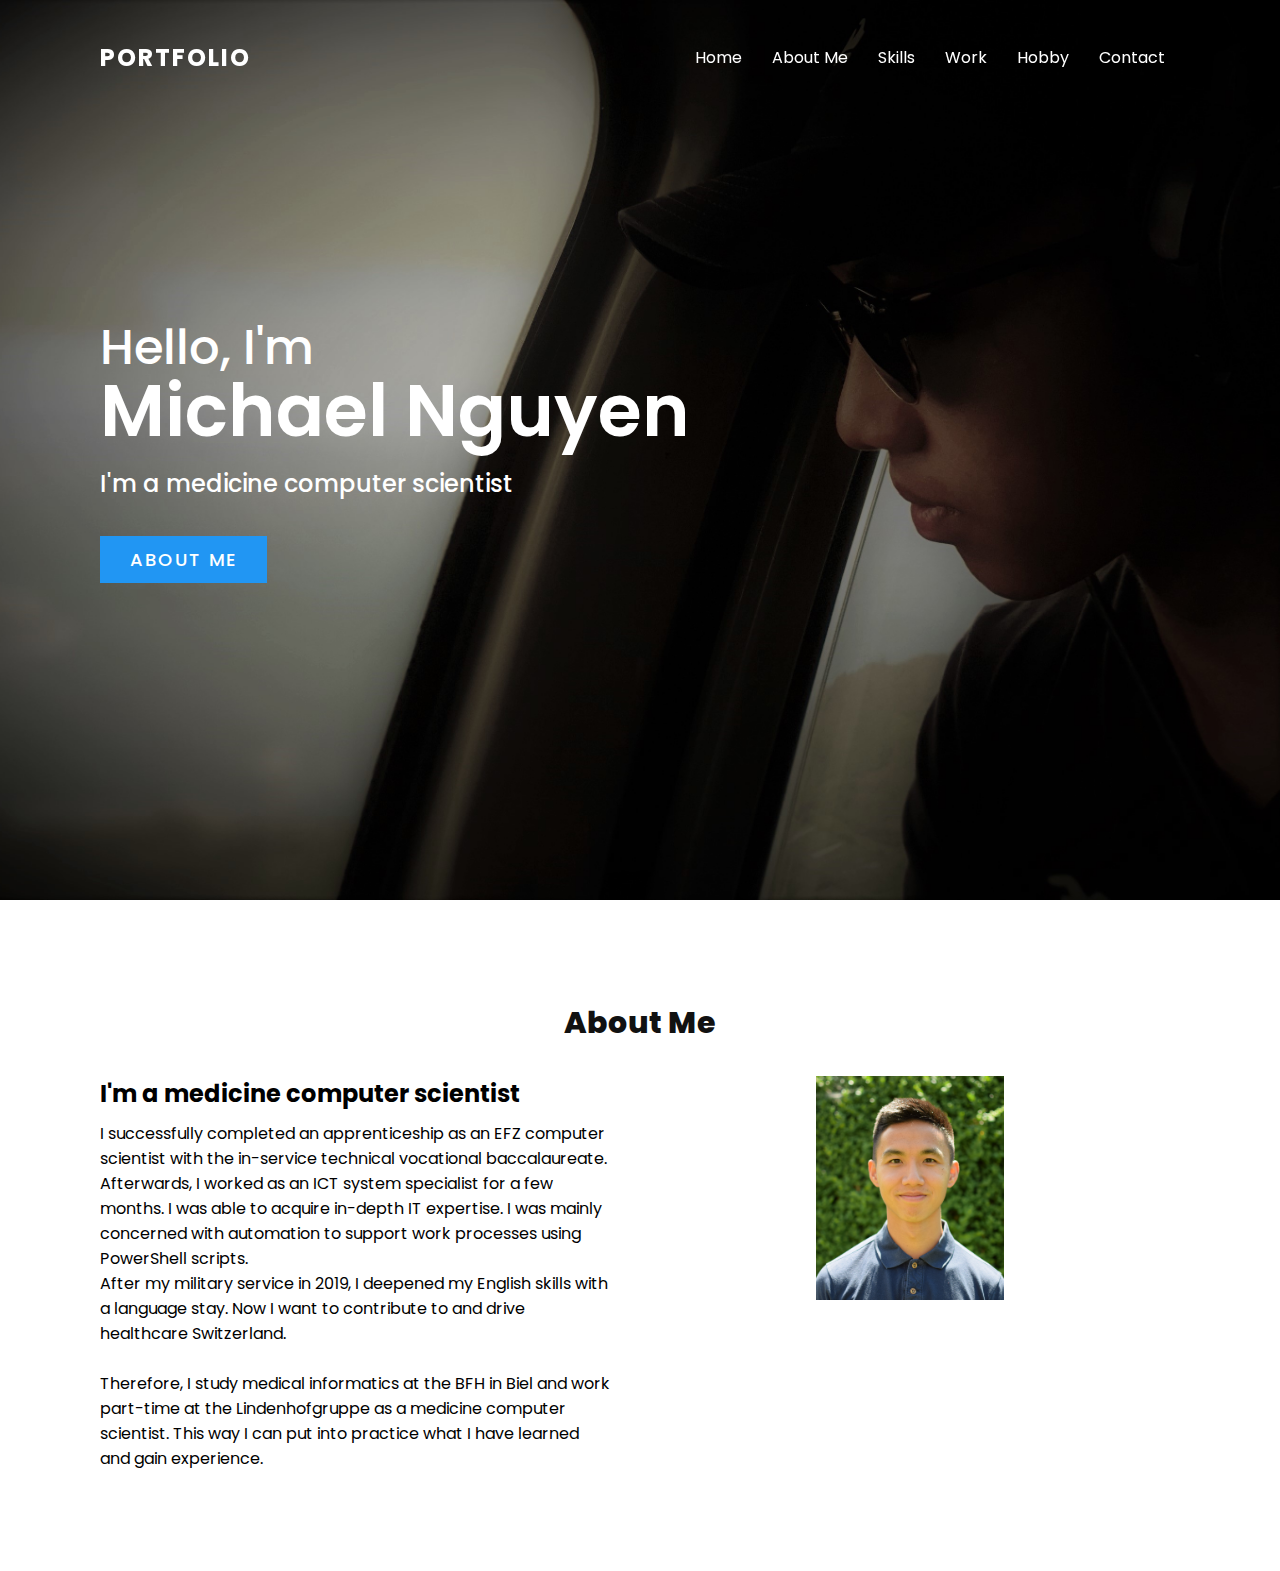
<file: index.html>
<head>
    <!--Als Viewport wird der Bereich des Browserfensters bezeichnet, der für die Darstellung der Inhalte zur Verfügung steht. -->
    <!--initial-scale: (Zoom) (initial-scale=1.0 Inhalte werden 1:1 dargestellt)-->
    <meta charset="utf-8" name="viewport" content="width=device-width, initial-scale=1.0">
    <title>Personal Portfolio</title>
    <link rel="stylesheet" type="text/css" href="css/style.css">
    <link rel="stylesheet" href="https://use.fontawesome.com/releases/v5.13.0/css/all.css">
</head>

<body>
    <header>
        <a href="#" class="logo">Portfolio</a>
        <div class="toogle"></div>
        <ul>
            <li><a href="#">Home</a></li>
            <li><a href="#">About Me</a></li>
            <li><a href="#">Skills</a></li>
            <li><a href="#">Work</a></li>
            <li><a href="#">Hobby</a></li>
            <li><a href="#">Contact</a></li>
        </ul>
    </header>


    <!--Bereich Banner-->
    <section class="banner">
        <!--Container TextBox-->
        <div class="textBx">
            <!--br(fett) und span-->
            <h2>Hello, I'm <br><span>Michael Nguyen</span></h2>
            <h3>I'm a medicine computer scientist</h3>
            <a href="#" class="btn">About Me</a>
        </div>
    </section>

    <section class="about">
        <div class="heading">
            <h2>About Me</h2>
        </div>
        <div class="content">
            <div class="ContentBx w50">
                <h3>I'm a medicine computer scientist</h3>
                <p>I successfully completed an apprenticeship as an EFZ computer scientist with the in-service technical
                    vocational baccalaureate. Afterwards, I worked as an ICT system specialist for a few months. I was
                    able to acquire in-depth IT expertise. I was mainly concerned with automation to support work
                    processes using PowerShell scripts.<br>
                    After my military service in 2019, I deepened my English skills with a language stay.
                    Now I want to contribute to and drive healthcare Switzerland.<br><br>
                    Therefore, I study medical informatics at the BFH in Biel and work part-time at the Lindenhofgruppe
                    as a medicine computer scientist. This way I can put into practice what
                    I have learned and gain experience.
                </p>
            </div>
            <div class="w50">
                <img src="img/Michael/BewerbungFoto.jpg" class="imgAbout">
        </div>
    </section>

    <!--Um Navigation Bar auszublenden beim runter Scrollen-->
    <script type="text/javascript">
        window.addEventListener('scroll', function(){
            var header = document.querySelector('header');
            header.classList.toggle('sticky', window.scrollY > 0);
        });
    </script>

</body>
</file>
<file: css/style.css>
@import url('https://fonts.googleapis.com/css?family=Poppins:200,300,400,500,600,700,800,900&display=swap');
*
/*Allgemein*/

    {
    /* Margin --> Aussenabstand
    padding --> Innenabstand
    box-sizing --> box-sizing legt fest, wie die Gesamtbreite und -höhe. border-box weist den Browser an, bei den Werten, die Sie für die Breite und Höhe eines Elements angeben, alle Ränder und Auffüllungen zu berücksichtigen.*/
    margin: 0%;
    padding: 0%;
    box-sizing: border-box;
    /* Standardschrift*/
    font-family: 'Poppins', sans-serif;
}

section {
    padding: 100px;
}

.banner {
    /*
    -Mit position:relative kann man das Element mit top, bottom, left und right ausrichten. Die Lücke im Textfluss bleibt bestehen.
    - Die Eigenschaft min-height bestimmt die minimale Höhe eines Elements.
    -  background-size bestimmt, an welcher Stelle sich die linken oberen Ecken der Hintergrundbilder befinden sollen.cover: passt unter Beibehaltung des Seitenverhältnisses die kleinere Seite der Grafik in den Anzeigebereich ein
    - background-position bestimmt, an welcher Stelle sich eine bestimmte Ecke des Hintergrundbildes befinden soll
    - display wird festgelegt, welche Art von Box ein Element erzeugt. generiert einen Flex-Container, der sich wie ein Blockelement verhält
    -  justify-content definiert, wie der Platz zwischen Inhaltselementen entlang der Hauptachse eines Flex-Containers bzw. entlang der inline-Achse eines Grid-Containers verteilt wird
    - align-items legt fest, wie die einzelnen flexiblen Elemente entlang der Querachse angeordnet werden. center Alle Elemente werden mittig angeordnet,
    */
    position: relative;
    min-height: 100vh;
    background: url(../img/background.jpg);
    background-size: cover;
    background-position: right;
    display: flex;
    justify-content: space-between;
    align-items: center;
}

/* für Titel im banner*/

.banner h2 {
    /* font-weight bestimmt die zu verwendende „Dicke“ der Schrift.
    - ne-height bestimmt die zu verwendende Zeilenhöhe.
    */
    font-size: 3em;
    color: #fff;
    font-weight: 500;
    line-height: 1.3em;
}

/*im h2 span*/

.banner h2 span {
    font-size: 1.5em;
    font-weight: 600;
}

.banner h3 {
    font-size: 1.5em;
    color: #fff;
    font-weight: 500;
    line-height: 3.5em;
}

/*Button*/
.btn {
    position: relative;
    background: #2196f3;
    display: inline-block;
    color: #fff;
    margin-top: 10px;
    padding: 10px 30px;
    font-size: 18px;
    text-transform: uppercase;
    text-decoration: none;
    letter-spacing: 2px;
    font-weight: 500;
}

header {
    /*
    -  z-index gibt an, in welcher Reihenfolge Elemente auf dem Ausgabemedium dargestellt werden.
    - justify-conter --> verantwortlich das portfolio und navigation getrennt ist
    */
    position: fixed;
    top: 0;
    left: 0;
    width: 100%;
    padding: 40px 100px;
    z-index: 1000;
    display: flex;
    justify-content: space-between;
    align-items: center;
    /*Für javascript navigation bar ausblenden*/
    transition: 0.5s;
}

/*Für javascript navigation bar ausblenden beim scrollen*/
header.sticky
{
    background: #fff;
    padding: 20px 100px;
    box-shadow: 0 5px 20px rgba(0,0,0,0.1);
}

/* class logo*/
header .logo
{
    color: #fff;
    font-size: 24px;
    text-transform: uppercase;
    text-decoration: none;
    font-weight: 700;
    letter-spacing: 2px;
}

/*Für javascript navigation bar ausblenden beim scrollen, damit man diese noch sieht*/
header.sticky .logo
{
    color: #111;
}

header ul
{
    position: relative;
    display: flex;
}

header ul li
{
    position: relative;
    list-style: none;
}

header ul li a
{
    position: relative;
    display: inline-block;
    margin: 0 15px;
    color: #fff;
    text-decoration: none;
}

/*Für Heading*/
.heading
{
    width: 100%;
    text-align: center;
    margin-bottom: 30px;
    color: #111;
}

/*Für Heading Überschrift*/
.heading h2
{
    font-weight: 800;
    font-size: 30px;
}

/*Für Content wie diese dargestellt werden*/
.content
{
    display: flex;
    justify-content: space-between;
}

/*Für ContentBox hier abstand damit es wie ein block aussieht*/
.contentBx
{
    padding-right: 30px;
}

/*Für Content Überschrift*/
.contentBx h3
{
    font-size: 24px;
    margin-bottom: 10px;
}

/*Damit es 50% links und 50% rechts*/
.w50
{
    min-width: 50%;
}

/*Bild im About Me*/
.imgAbout
{
    display: block;
    margin-left: auto;
    margin-right: auto;
    max-width: 35%;
}
</file>
